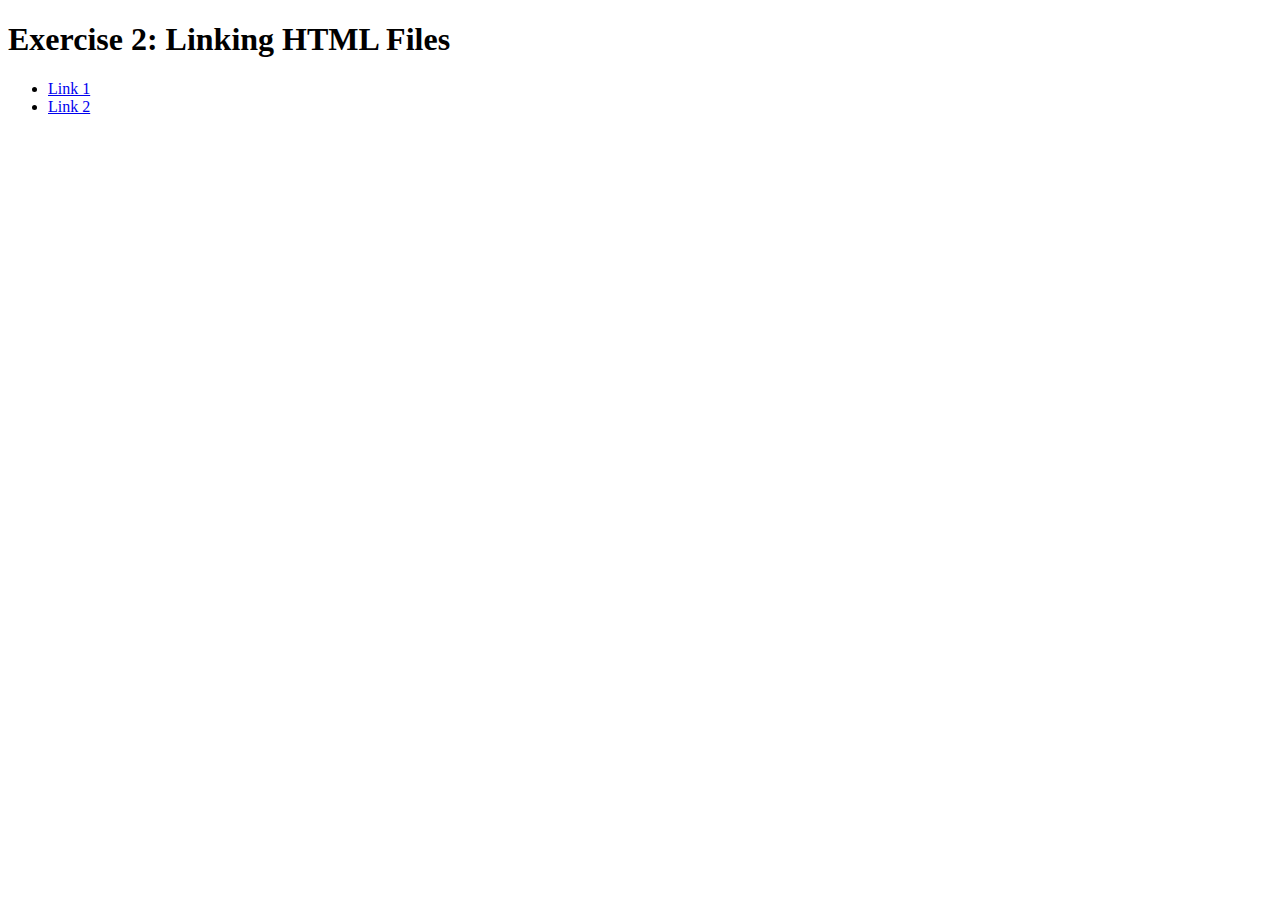
<file: exercise2/exercise2.html>
<!DOCTYPE html>
<html>
  <head>
    <meta charset="utf-8">
    <title>Exercise 2: Linking HTML Files</title>
  </head>
  <body>
    <h1>Exercise 2: Linking HTML Files</h1>
    <ul>
      <li><a href="Links/link1.html">Link 1</a></li>
      <li><a href="Links/link2.html">Link 2</a></li>
    </ul>
  </body>
</html>
</file>
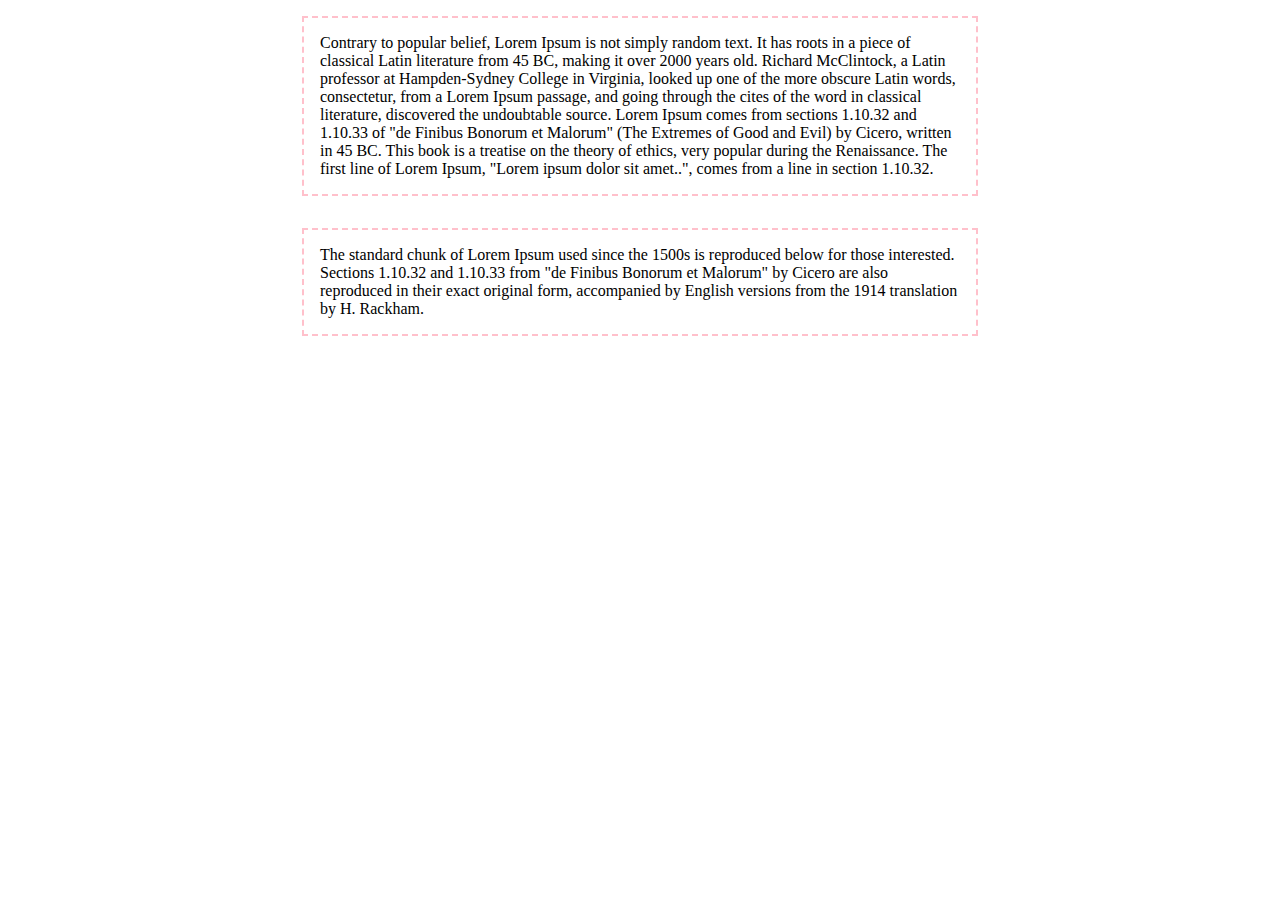
<file: exercise3/exercise3.html>
<!DOCTYPE html>
<html>
  <head>
    <meta charset="utf-8">
    <title>Exercise 3</title>

    <style>
        .parent p{
          width: 640px;
          border-width: 2px;
          border-style: dashed;
          border-color: pink;
          margin-right: auto;
          margin-left: auto;
        }
        
        .child {
          margin-bottom: 2em;
          padding: 1em;
        }
    </style>

  </head>
<body class="parent">
    <p class="child">
      Contrary to popular belief, Lorem Ipsum is not simply random text. It has roots in a piece of classical Latin literature from 45 BC, making it over 2000 years old. Richard McClintock, a Latin professor at Hampden-Sydney College in Virginia, looked up one of the more obscure Latin words, consectetur, from a Lorem Ipsum passage, and going through the cites of the word in classical literature, discovered the undoubtable source. Lorem Ipsum comes from sections 1.10.32 and 1.10.33 of "de Finibus Bonorum et Malorum" (The Extremes of Good and Evil) by Cicero, written in 45 BC. This book is a treatise on the theory of ethics, very popular during the Renaissance. The first line of Lorem Ipsum, "Lorem ipsum dolor sit amet..", comes from a line in section 1.10.32.
    </p>
    <p class="child">
      The standard chunk of Lorem Ipsum used since the 1500s is reproduced below for those interested. Sections 1.10.32 and 1.10.33 from "de Finibus Bonorum et Malorum" by Cicero are also reproduced in their exact original form, accompanied by English versions from the 1914 translation by H. Rackham.
    </p>
  </body>
</html>
</file>
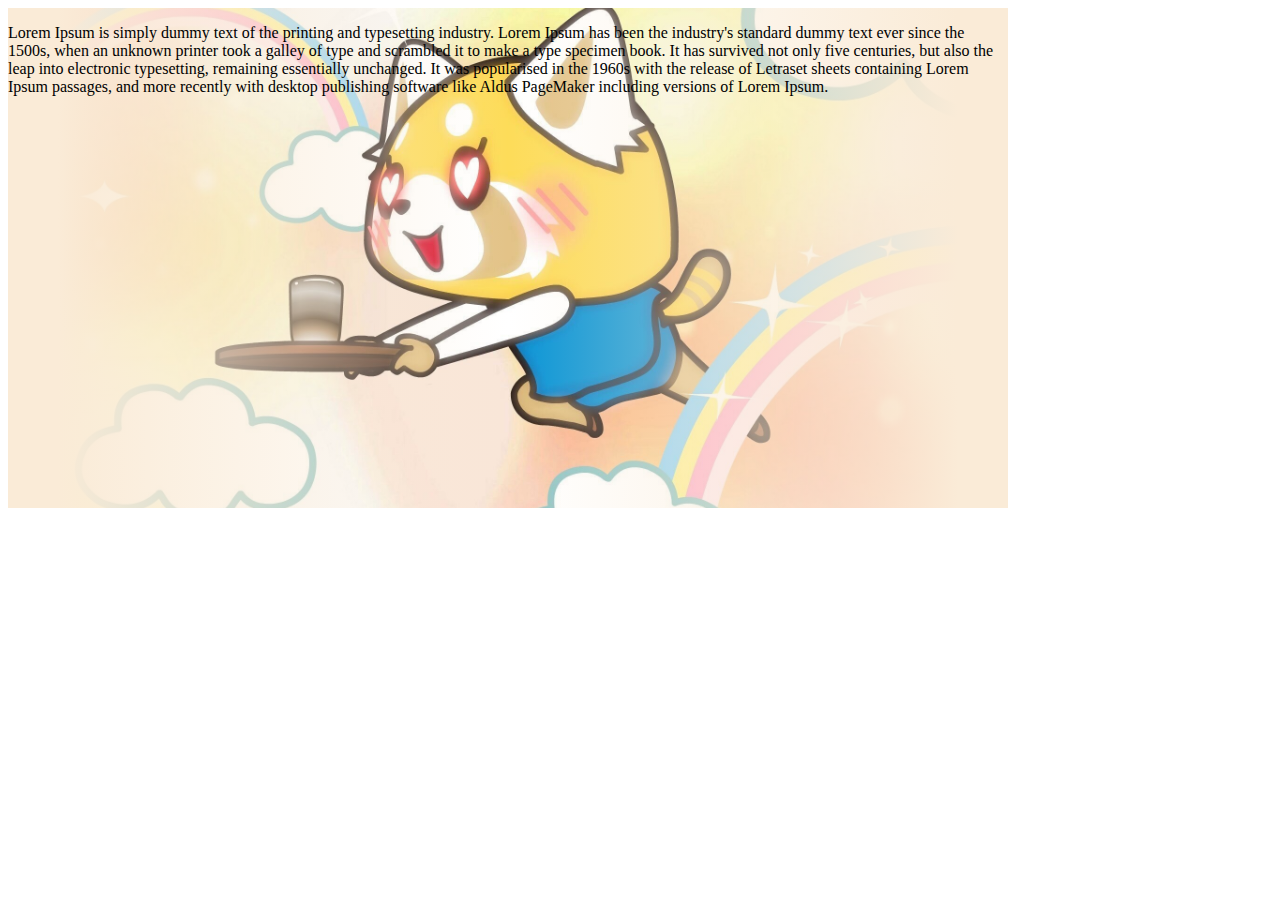
<file: exercise4/exercise4.html>
<!DOCTYPE html>
<html>
  <head>
    <meta charset="utf-8">
    <title>Exercise 4</title>

    <style>
    /* Type CSS code here */
    .content { 
      float: left;
      width: 1000px;
      height: 500px;
      background-size: 90%;
      background-image: linear-gradient(to right, rgba(250, 235, 215, 1) 0%, 
        rgba(250, 235, 215, 0) 50%, rgba(250, 235, 215, 1) 100%), url("02bannerr.jpg");
      background-repeat: no-repeat;
      background-position: center; 
      background-color: rgb(250, 235, 215);

   }

    </style>

  </head>
  <body>
    <div class="content">
      <p>Lorem Ipsum is simply dummy text of the printing and typesetting industry. Lorem Ipsum has been the industry's standard dummy text ever since the 1500s, when an unknown printer took a galley of type and scrambled it to make a type specimen book. It has survived not only five centuries, but also the leap into electronic typesetting, remaining essentially unchanged. It was popularised in the 1960s with the release of Letraset sheets containing Lorem Ipsum passages, and more recently with desktop publishing software like Aldus PageMaker including versions of Lorem Ipsum.</p>
    </div>
  </body>
</html>
</file>
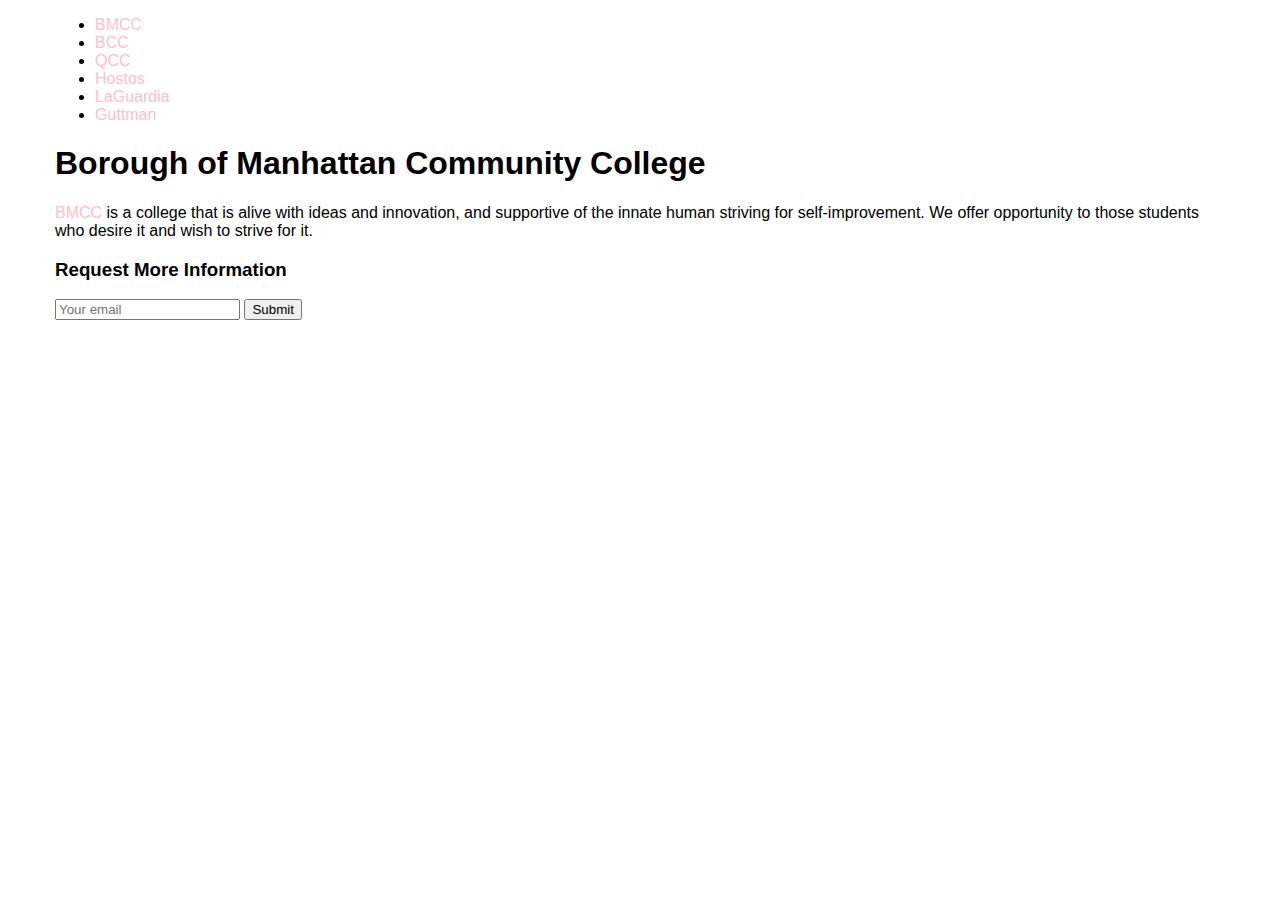
<file: exercise5/exercise5.html>
<!DOCTYPE html>
<html>
  <head>
    <meta charset="utf-8">
    <title>Exercise 5</title>

    <style>

    #wrapper{
      max-width:1170px;
      margin:0 auto;
      font-family: sans-serif;
    }
      
 /* Add CSS code here */
    a {color: pink; text-decoration: none;}
    a:hover {color: black; text-decoration: underline;}
    input:focus {background-color: pink; }
    </style>

  </head>
  <body>
    <div id="wrapper">
      <nav>
        <ul>
          <li><a href="#">BMCC</a></li>
          <li><a href="#">BCC</a></li>
          <li><a href="#">QCC</a></li>
          <li><a href="#">Hostos</a></li>
          <li><a href="#">LaGuardia</a></li>
          <li><a href="#">Guttman</a></li>
        </ul>
      </nav>
      <div class="content">
        <h1>Borough of Manhattan Community College</h1>
        <p><a href="https://www.bmcc.cuny.edu/">BMCC</a> is a college that is alive with ideas and innovation, and supportive of the innate human striving for self-improvement. We offer opportunity to those students who desire it and wish to strive for it.</p>
        <h3>Request More Information</h3>
        <form action="#" method="get">
        <input type="text" id="emailbox" name="emailbox" placeholder="Your email">
        <button>Submit</button>
          </form>
      </div> <!-- .content -->
    </div> <!-- #wrapper -->
  </body>
</html>
</file>
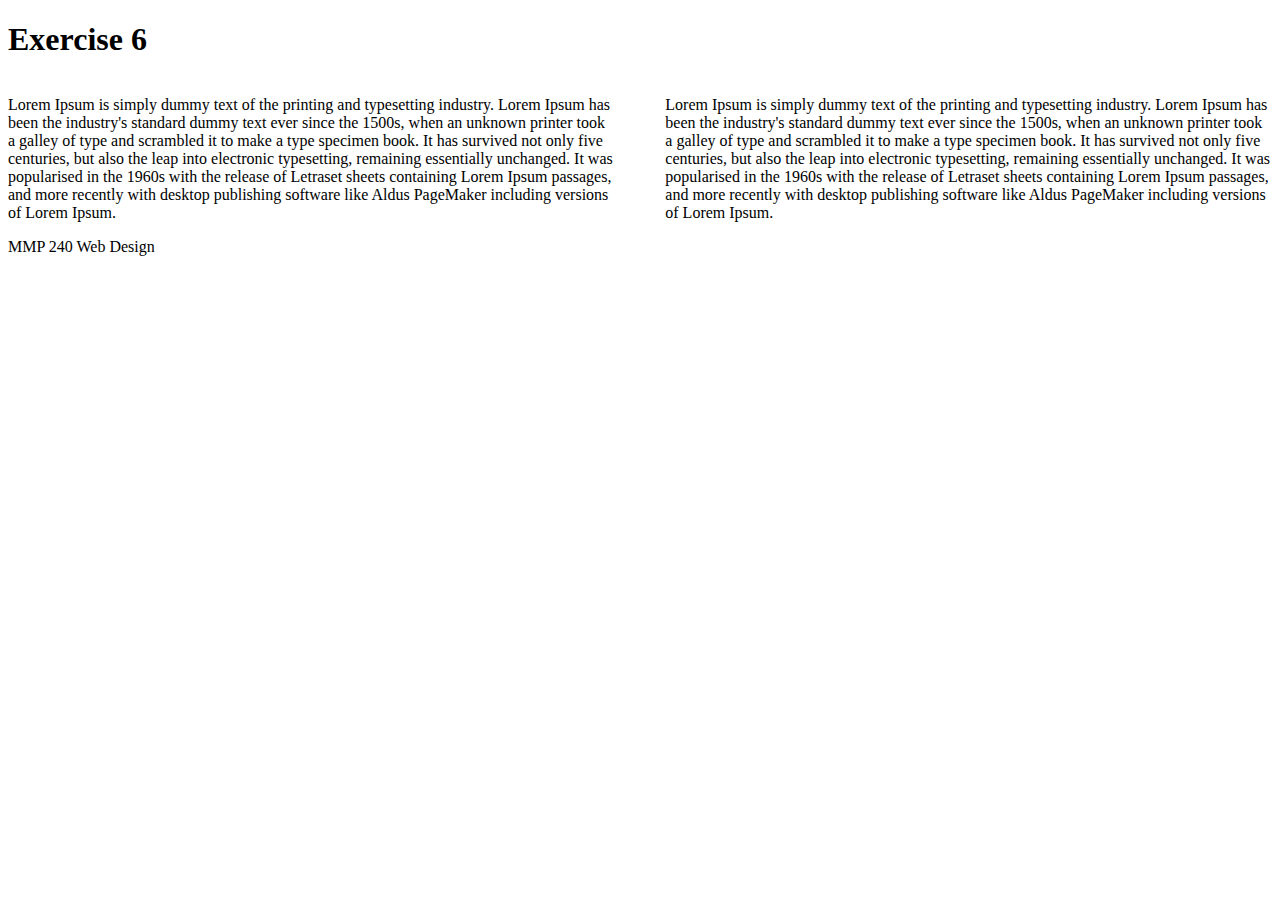
<file: exercise6/exercise6.html>
<!DOCTYPE html>
<html>
  <head>
    <meta charset="utf-8">
    <title>Exercise 6</title>

    <style>
    /* Type CSS code here */
    </style>
<!DOCTYPE html>


<html>
  <head>
    <meta charset="utf-8">
    <title>Exercise 6</title>

    <style>
    /* Type CSS code here */
     .col-left {
      float:left;
      width:48%;
     }
      
      .col-right{
      float:right;
      margin-left:30px;
      width:48%;
      }

      footer{
      clear: both;
      }

    </style>

  </head>
  <body>
    <header>
      <h1>Exercise 6</h1>
    </header>
    <div class="content">
      <p class="col-left">Lorem Ipsum is simply dummy text of the printing and typesetting industry. Lorem Ipsum has been the industry's standard dummy text ever since the 1500s, when an unknown printer took a galley of type and scrambled it to make a type specimen book. It has survived not only five centuries, but also the leap into electronic typesetting, remaining essentially unchanged. It was popularised in the 1960s with the release of Letraset sheets containing Lorem Ipsum passages, and more recently with desktop publishing software like Aldus PageMaker including versions of Lorem Ipsum.</p>

      <p class="col-right">Lorem Ipsum is simply dummy text of the printing and typesetting industry. Lorem Ipsum has been the industry's standard dummy text ever since the 1500s, when an unknown printer took a galley of type and scrambled it to make a type specimen book. It has survived not only five centuries, but also the leap into electronic typesetting, remaining essentially unchanged. It was popularised in the 1960s with the release of Letraset sheets containing Lorem Ipsum passages, and more recently with desktop publishing software like Aldus PageMaker including versions of Lorem Ipsum.</p>

    </div>
    <footer>MMP 240 Web Design</footer>
  </body>
</html>
</file>
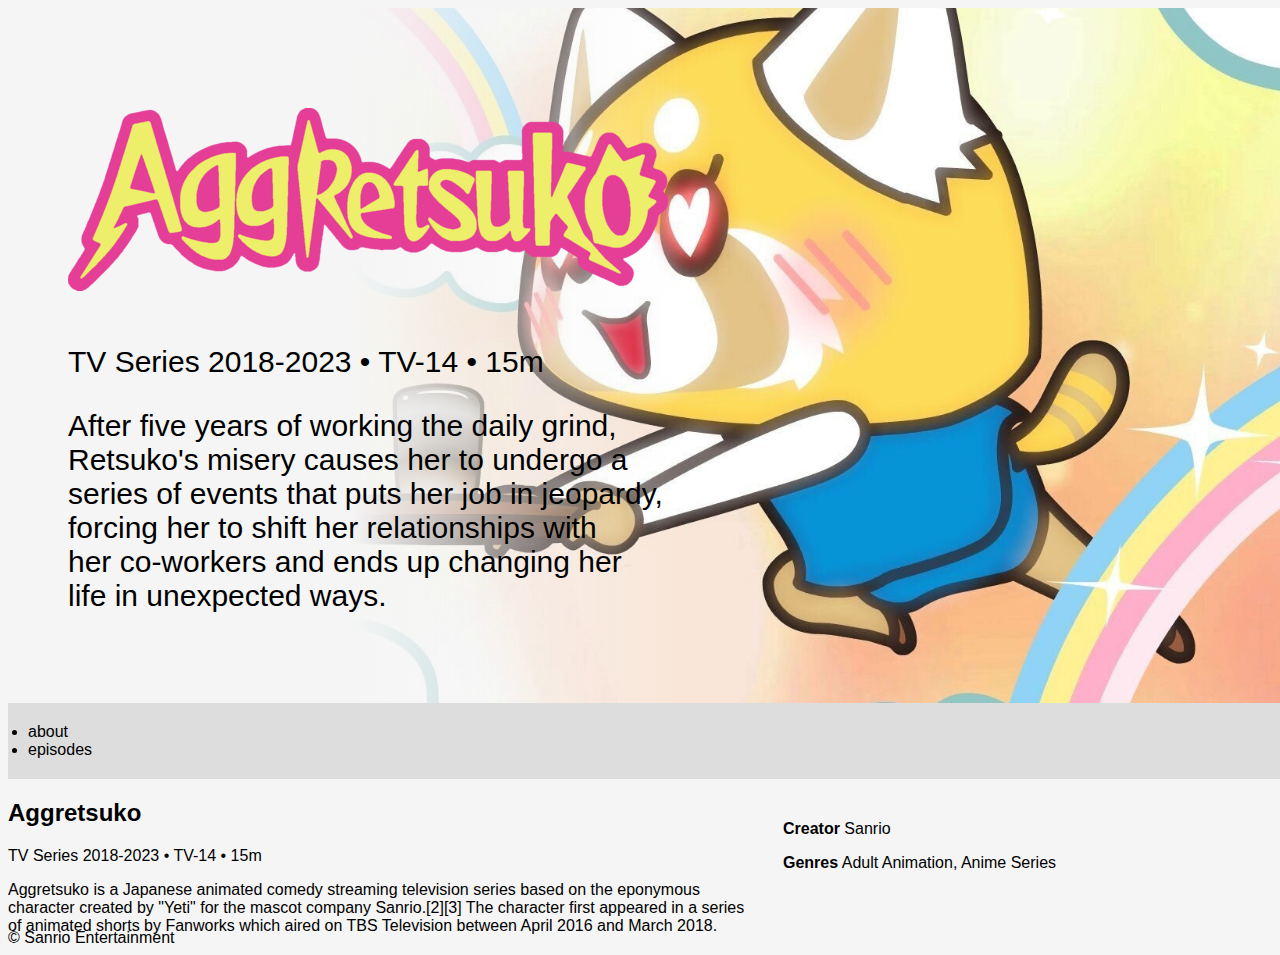
<file: midterm/midterm.html>
<!DOCTYPE html>
<html lang="en">
<head>
    <meta charset="UTF-8">
    <meta name="viewport" content="width=device-width, initial-scale=1.0">
    <title>Aggretsuko</title>
    <link rel="stylesheet" href="style.css">
</head>
<body>
    <div id="wrapper">
        <header>
            <h1><img src="webimgs/logo.png" alt="Sanrio"></h1>
            <p>TV Series 2018-2023 • TV-14 • 15m</p>
            <p> After five years of working the daily grind,<br> 
                Retsuko's misery causes her to undergo a <br>
                series of events that puts her job in jeopardy,<br>
                forcing her to shift her relationships with<br>
                her co-workers and ends up changing her<br> 
                life in unexpected ways.</p>
            <a href="#" class="btn"></a>
        </header>
        <nav>
            <ul id="nav1">
                <li><a href="midterm.html"></a>about</li>
                <li><a href="episode.html"></a>episodes</li>
            </ul>
        </nav>
        <main>
            <div class="col-left">
                <h2>Aggretsuko</h2>
                <p>TV Series 2018-2023 • TV-14 • 15m</p>
                <p> Aggretsuko is a Japanese animated comedy streaming television
                    series based on the eponymous character created by "Yeti" for the
                    mascot company Sanrio.[2][3] The character first appeared in a series
                    of animated shorts by Fanworks which aired on TBS Television
                    between April 2016 and March 2018.</p>
            </div> 
            <div class="col-right">
                <p><strong>Creator</strong> Sanrio</p>
                <p><strong>Genres</strong> Adult Animation, Anime Series</p>
            </div>
        </main>
        <footer>&copy; Sanrio Entertainment</footer>
    </div> <!-- wrapper closes here-->
</body>
</html>
</file>
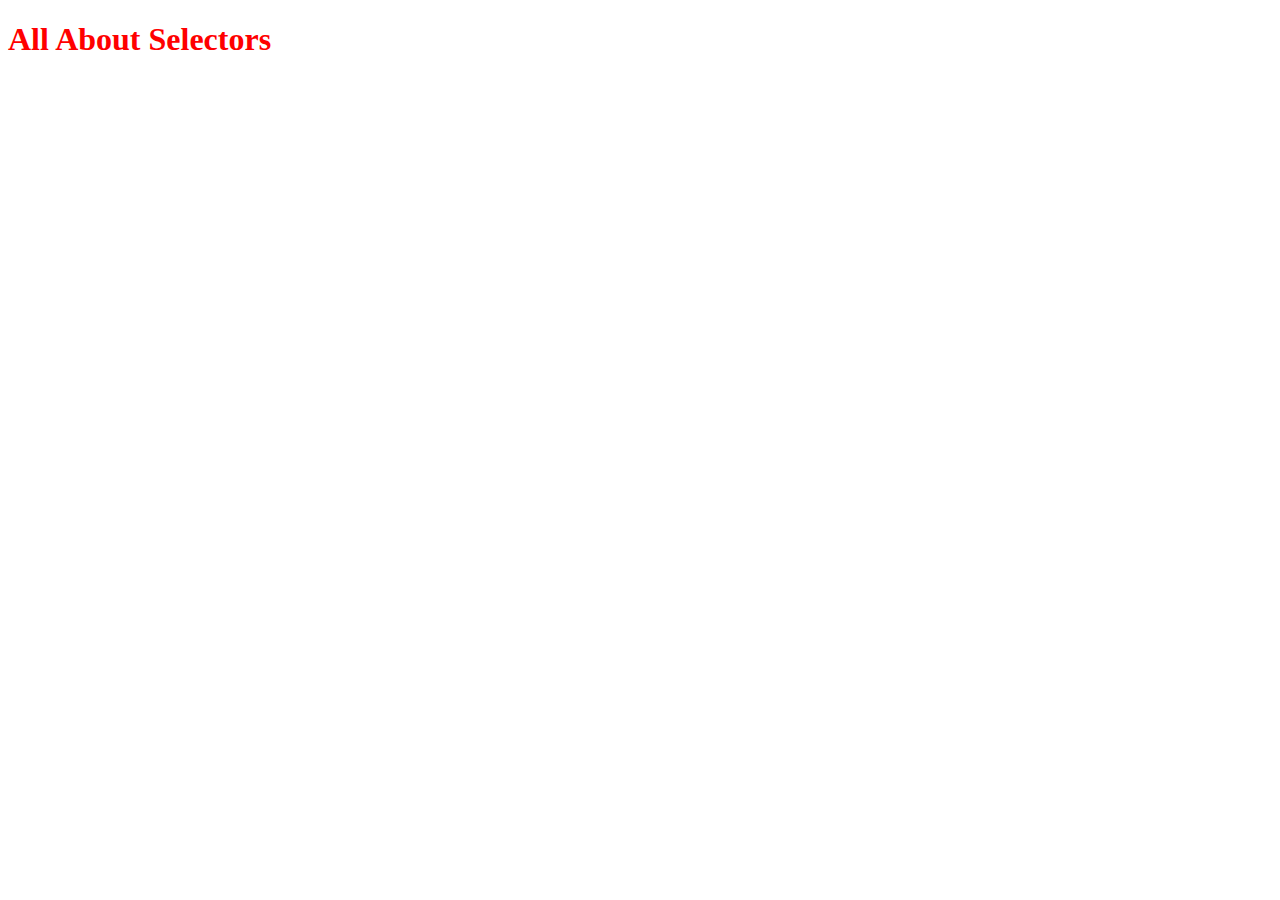
<file: quizzes/quiz1.html>
<!DOCTYPE html>
<html>
  <head>
    <meta charset="utf-8">
    <title>Quiz 1</title>

    <style>
      h1 {
    color: red;
    }

    div h1{
      color: red;
    }

    h1.main-title {
      color: red;
    }

    #site-title {
      color: red;
    }
   
    </style>
  </head>
  <body>
    <header>
      <h1 id="site-title" class="main-title">All About Selectors</h1>
    </header>
  </body>
</html>
</file>
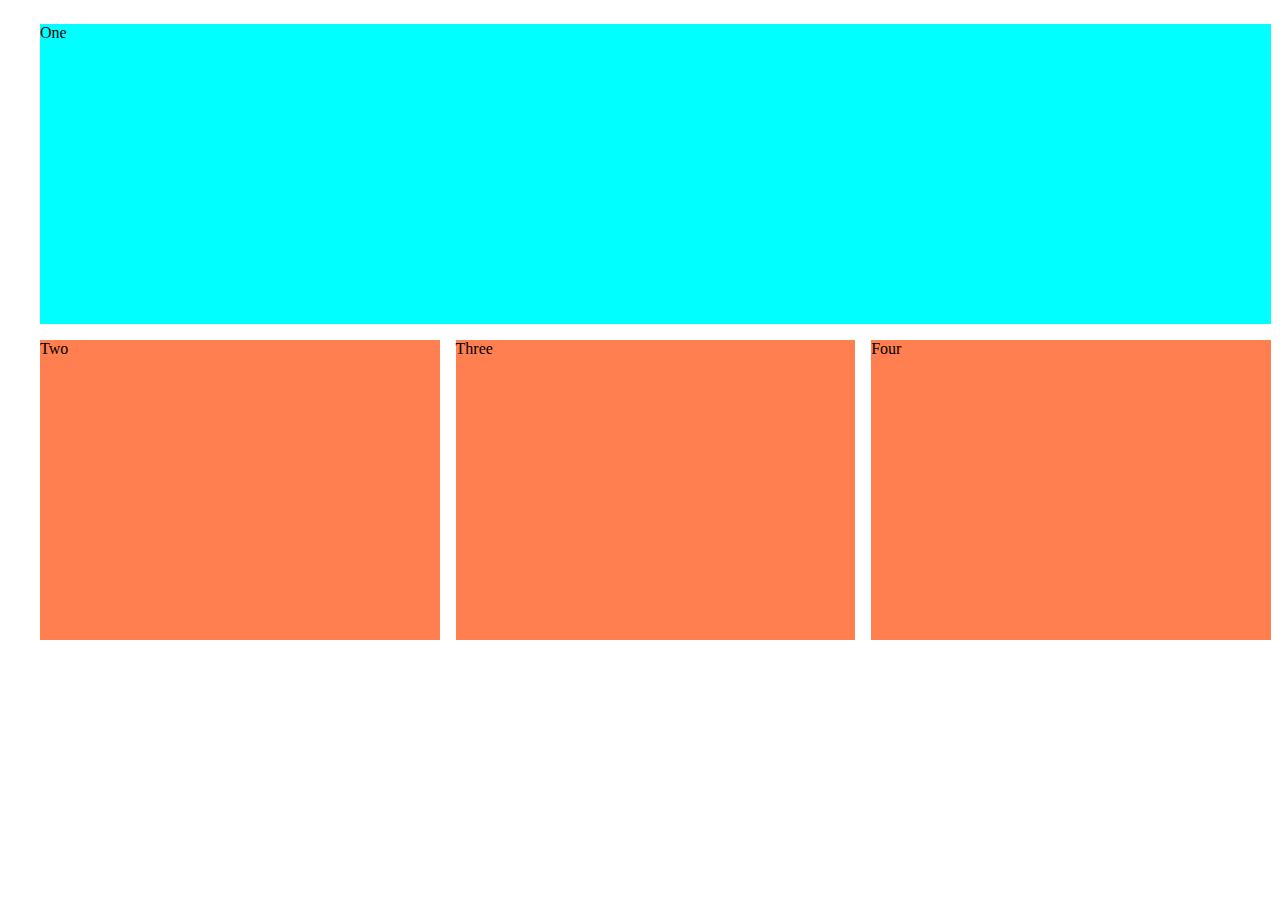
<file: quizzes/quiz3.html>
<!DOCTYPE html>
<html lang="en">
  <head>
    <meta charset="utf-8">
    <meta name="viewport" content="width=device-width, initial-scale=1.0">
    <title>Quiz 3</title>
    <style>

        #wrapper{
            max-width: 1200px;
            margin-left:auto;
            margin-right:auto;
            padding:16px;
        }

        .layout{
            display:grid;
            grid-template-rows: 300px 300px;
            grid-template-columns: 33.3% 33.3% 33.3%;
            grid-column-gap: 16px;
            grid-row-gap:16px;
        }

        .one{
            background-color: aqua;
            grid-column-start: 1;
            grid-column-end: 4;
        }

        .two, .three, .four{
            background-color:coral;
        }

      </style>

  </head>
  <body>
      <div id="wrapper">
          <div class="layout">
              <div class="one">
                  One
              </div>
              <div class="two">
                  Two
              </div>
              <div class="three">
                  Three
              </div>
              <div class="four">
                  Four
              </div>
          </div>
    </div>
  </body>
</html>
</file>
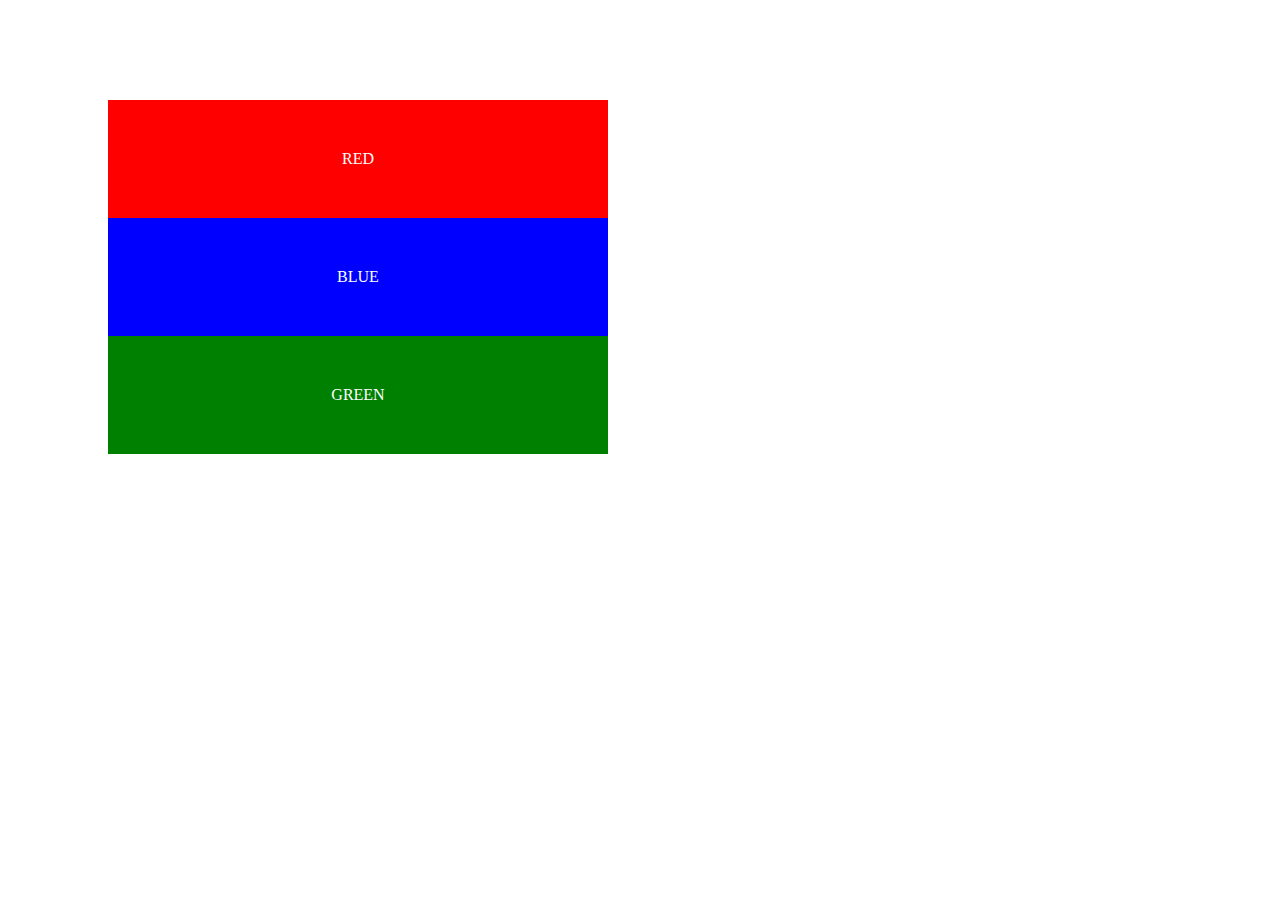
<file: quizzes/quiz4.html>
<!DOCTYPE html>
<html lang="en">
  <head>
    <meta charset="utf-8">
    <meta name="viewport" content="width=device-width, initial-scale=1.0">
    <title>Quiz 4</title>

    <style>
      .colorboxes{
        margin:100px;
        width:500px;
      }
      .box{
        padding:50px;
        color:white;
        text-align:center;
      }
      .redbox{
        background-color:red;
      }
      .bluebox{
        background-color:blue;
      }
      .greenbox{
        background-color:green;
      }
      </style>

  </head>
  <body>
    <div class="colorboxes">
      <div class="box redbox">RED</div>
      <div class="box bluebox">BLUE</div>
      <div class="box greenbox">GREEN</div>
    </div>
  </body>
</html>
</file>
<file: midterm/style.css>
body{
    background-color: whitesmoke;
}

#wrapper {
    width: 1500px;
    margin-left: auto;
    margin-right: auto;
    font-family: Arial, Helvetica, sans-serif;
    background-color: whitesmoke;
}

#nav1 {
    background-color: #ddd;   
    margin: 0 auto;
    padding: 20px;
}

#nav1 a:link {
    color: black;
    border: black;
    text-align: center;
    display: block;
    border-radius: 16px;
}

header{
    background-image: url(webimgs/02bannerr.jpg);
    background-repeat: no-repeat;
    background-position: right;
    background-size: 100%;
    font-size: 30px;
    box-shadow: 10px 10px 5px lightgray;
    background: linear-gradient(90deg, whitesmoke 22.94%, whitesmoke 10.87%, rgba(0, 0, 0, 0.00) 44.95%, rgba(0, 0, 0, 0) 100%),
             url("webimgs/02bannerr.jpg") no-repeat center/100%,
             #362020 60%;

    padding:2em;
                 
}

.banner-text{
    font-size: 1.2rem;
    width: 30%;
    color: white;
    padding: 2em;
}

.col-left {
    width: 50%;
    height: 100px;
    float: left; 
}

.col-right{
    padding: 25px;
    margin-left: 50%;
    height: 100px;
}

#btn {
    display:block;
    background-color: grey;
    color: white;
    padding: 10px;
    border-radius:  10px;
    width: 5em;
    text-align: center;
    text-decoration: solid;
    text-transform: lowercase;
}
</file>
